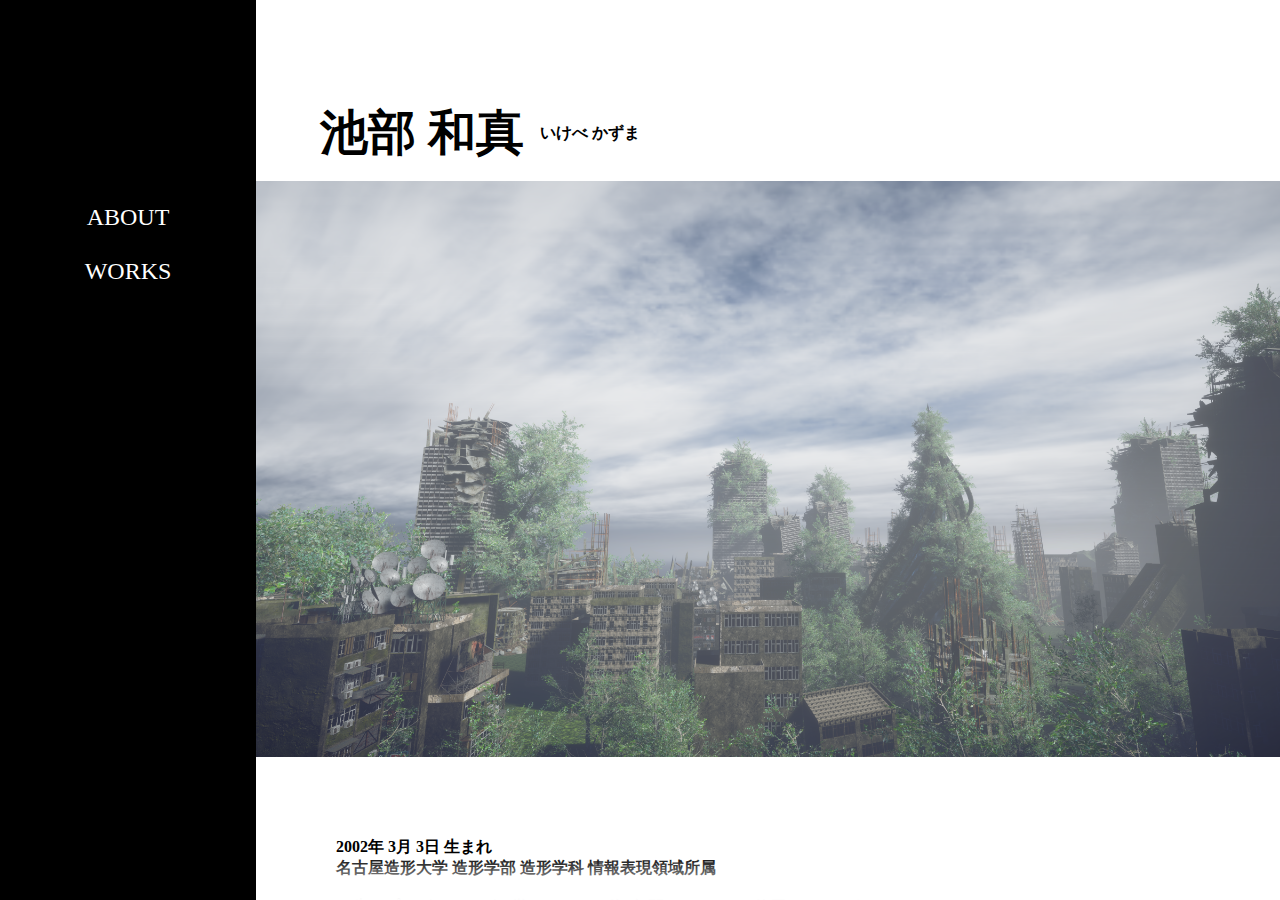
<file: index.html>
﻿<!DOCTYPE html>

<html lang="ja" xmlns="http://www.w3.org/1999/xhtml">
    <head>
        <meta charset="utf-8" />
        <link rel="stylesheet" href="index_style.css">
        <script src="js/jQuery/jquery-3.6.0.min.js"></script>
        <script type="text/javascript" src="js/script.js"></script> 
        <title>ポートフォリオ</title>
        <meta name="viewport" content="width=device-width,initial-scale=1">
    </head>

    <body style="display: none;">
        <script>
        </script>

        <main id="main-frame">
            <iframe src="pages/about_contact.html" name="main-page" frameborder="0" onload="MainFrameFadeIn(this)">htmlのiframe機能を利用しています。<br>iframe対応のサイトでご覧ください。</iframe>
        </main>

        <aside id="left-side-menu">
            <a class="menu" href="pages/about_contact.html" target="main-page">ABOUT</a>
            <a class="menu" href="pages/works.html" target="main-page">WORKS</a>
            <!-- <a class="menu" href="pages/about_contact.html" target="main-page">ABOUT</a> -->
            <!-- <a class="menu" href="pages/about_contact.html" target="main-page">CONTACT</a> -->

            <p class="copyright">
                ©2023 Ikebe Kazuma
            </p>
        </aside>
    </body>

</html>
</file>
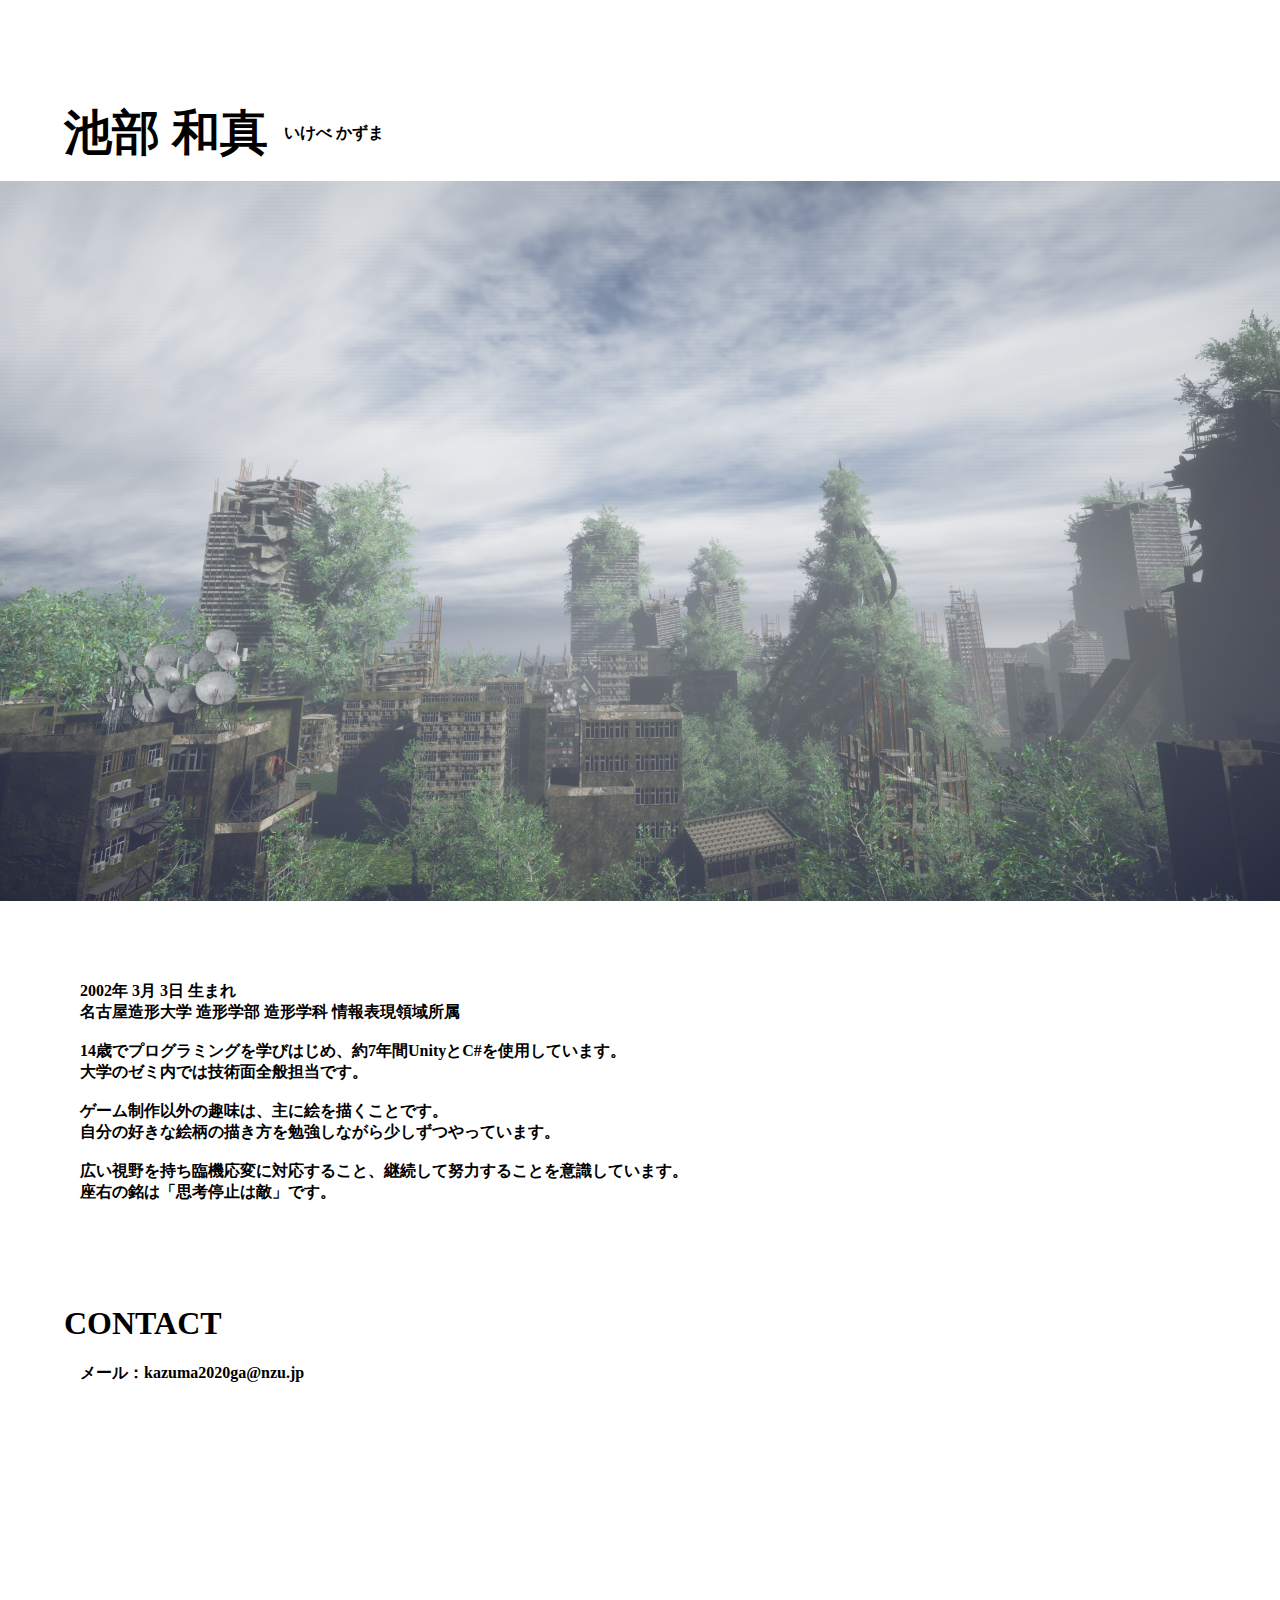
<file: pages/about_contact.html>
﻿<!DOCTYPE html>

<html lang="ja" xmlns="http://www.w3.org/1999/xhtml">
    <head>
        <meta charset="utf-8" />
        <link rel="stylesheet" href="css/about_contact.css">
        <link rel="stylesheet" href="../pages/css/header.css">
        <script src="../js/jQuery/jquery-3.6.0.min.js"></script>
        <script type="text/javascript" src="../js/script.js"></script>
    </head>

    <body>
        <header>
            <h1><p>池部 和真</p><p class="ruby">いけべ かずま</p></h1>
        </header>

        <img src="../src/img/TheAutomataOfMiniatureGarden/pic_02.png" />

        <p class="profile">
            2002年 3月 3日 生まれ<br>
            名古屋造形大学 造形学部 造形学科 情報表現領域所属<br>
            <br>
            14歳でプログラミングを学びはじめ、約7年間UnityとC#を使用しています。<br>
            大学のゼミ内では技術面全般担当です。<br>
            <br>
            ゲーム制作以外の趣味は、主に絵を描くことです。<br>
            自分の好きな絵柄の描き方を勉強しながら少しずつやっています。<br>
            <br>
            広い視野を持ち臨機応変に対応すること、継続して努力することを意識しています。<br>
            座右の銘は「思考停止は敵」です。
        </p>
        
        <h1 id="contact">CONTACT</h1>

        <p class="contact-field">
            メール：kazuma2020ga@nzu.jp
        </p>
    </body>
</html>
</file>
<file: index_style.css>
:root{
	--side-menu-width: 20%;
}

@font-face {
  font-family: "MyFont";
  src: url('fonts/MainFont.otf');
}

* {
  font-family: serif;
  
	margin: 0;
	padding: 0;
}

body{
	padding-top: 0;
	padding-bottom: 5rem;

	height: auto;
}

#main-frame {	
	box-sizing: border-box;
	width: calc(100% - var(--side-menu-width));
	height: 100%;
	position: absolute;
	left: var(--side-menu-width);
}

#main-frame::after{
	content: '';

	background-image: linear-gradient(to bottom, white 0%, transparent 5%, transparent 95%, white 100%);

	width: calc(100% - var(--side-menu-width));
	height: 100%;

	position: absolute;
	top: 0;
	left: 0;
	padding-left: var(--side-menu-width);

	z-index: 5;

	pointer-events: none;
}

#left-side-menu{
	display: flex;
	box-sizing: border-box;
	
	position: absolute;

	top: 0;
	left: 0;

	width: var(--side-menu-width);
	height: 100%;

	padding-top: 15%;

	flex-flow: column;

	background: #000;
}

#left-side-menu a.menu {
	width: 100%;
	
	font-size: 1.5rem;
	line-height: 1.5rem;
	text-align: center;

	margin: 0.8rem 0;

	color: white;

	text-decoration: none;
}

iframe {
	-webkit-box-sizing: border-box;  /*webkit�n*/
	-moz-box-sizing: border-box;  /*Firefox*/
	box-sizing: border-box;  /*�ʏ�*/

	position: absolute;

	top: 0;
	left: 0;

	width: 100%;
	height: 100%;
}

a.menu {
	display: block;

	cursor: pointer;
	transition: all .25s cubic-bezier(0.45, 0, 0.55, 1);

	padding-bottom: 5px;
	position: relative;
}

a.menu:hover{
	letter-spacing: 0.25rem;
}

a.menu::before {
	background: #fff;
	content: '';
	width: 100%;
	height: 2px;
	position: absolute;
	left: 0;
	bottom: 0;
	margin: auto;
	transform-origin: right top;
	transform: scale(0, 1);
	transition: transform .25s;
  }

 a.menu:hover::before {
	transform-origin: left top;
	transform: scale(1, 1);
  }

  .fadeOut {
	animation-name:fadeOut;
	animation-duration:1s;
	animation-iteration-count:1;
	animation-direction:normal;
	animation-fill-mode:forwards;
}


@keyframes fadeOut {
	0% { opacity: 1; }
	100% { opacity: 0; }
}
</file>
<file: pages/css/about_contact.css>
* {
  font-family: serif;
}

html, body{
  margin: 0;
  padding: 0;
}

body{
  padding-bottom: 15rem;
}

img{
  display: block;
  width: 100%;
}

p.profile{
  padding: 4rem 2rem 0 5rem;
}

p.contact-field{
  padding: 0rem 2rem 0 5rem;
}
</file>
<file: pages/css/header.css>
*{
  font-weight: bold;
}

header{
  width: 100%;
  height: 10rem;

  background-color: white;
  color: black;
}

h1{
  display: flex;
  flex-flow: row;
  
	box-sizing: border-box;

  width: 100%;
  height: auto;

  padding-top: 5rem;
  padding-left: 4rem;
  padding-bottom: 0;
}

h1 p{
  display: block;

  font-weight: bold;
  
  width: auto;
  height: auto;

  margin: 0;
}

h1 p{
  font-size: 3rem;
  line-height: 4rem;
}

h1 p.ruby{
  font-size: 1rem;
  line-height: 1rem;

  margin: auto 1rem;
}

h2{
  font-size: 2rem;
  line-height: 2rem;

  padding-top: 1rem;
  padding-bottom: 1rem;
  padding-left: 5rem;
}
</file>
